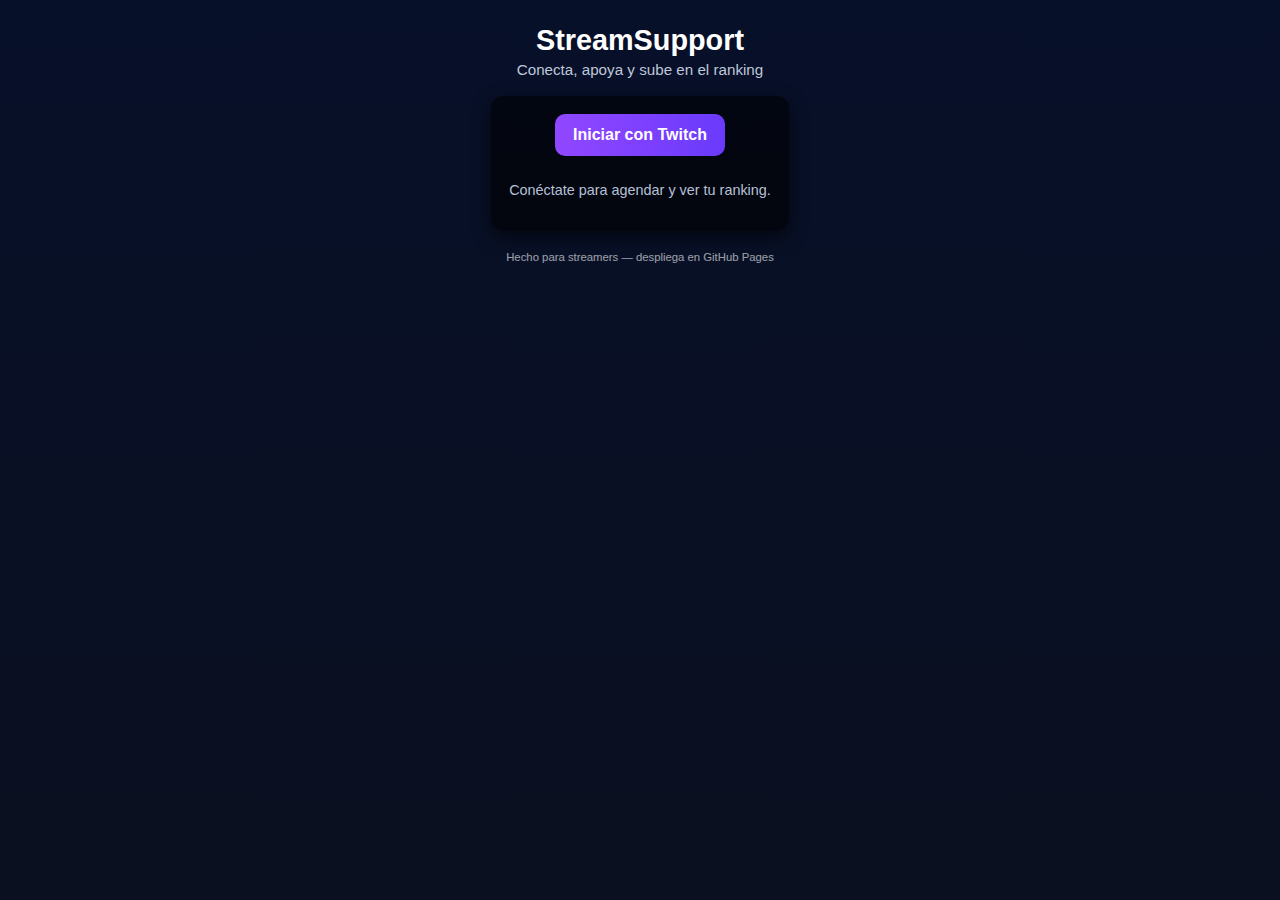
<file: index.html>
<!DOCTYPE html>
<html lang="es">
<head>
    <meta charset="UTF-8" />
    <meta name="viewport" content="width=device-width,initial-scale=1" />
    <title>StreamSupport</title>
    <link rel="stylesheet" href="styles.css" />
</head>
<body>
    <header class="app-header">
        <h1>StreamSupport</h1>
        <p class="subtitle">Conecta, apoya y sube en el ranking</p>
    </header>

    <main>
        <section id="auth-container" class="card center">
            <button id="twitch-login" class="btn">Iniciar con Twitch</button>
            <p class="muted">Conéctate para agendar y ver tu ranking.</p>
        </section>

        <section id="dashboard" class="hidden">
            <nav class="nav">
                <button id="live-streams" class="nav-btn active">Streams en Vivo</button>
                <button id="points-ranking" class="nav-btn">Puntos y Ranking</button>
                <button id="schedule-support" class="nav-btn">Agendar Apoyo</button>
                <button id="logout" class="nav-btn danger">Cerrar sesión</button>
            </nav>

            <div id="content-area" class="card">
                <!-- Aquí el contenido dinámico -->
            </div>
        </section>
    </main>

    <footer class="footer">
        <small>Hecho para streamers — despliega en GitHub Pages</small>
    </footer>

    <script src="streamers united.js"></script>
</body>
</html>
</file>
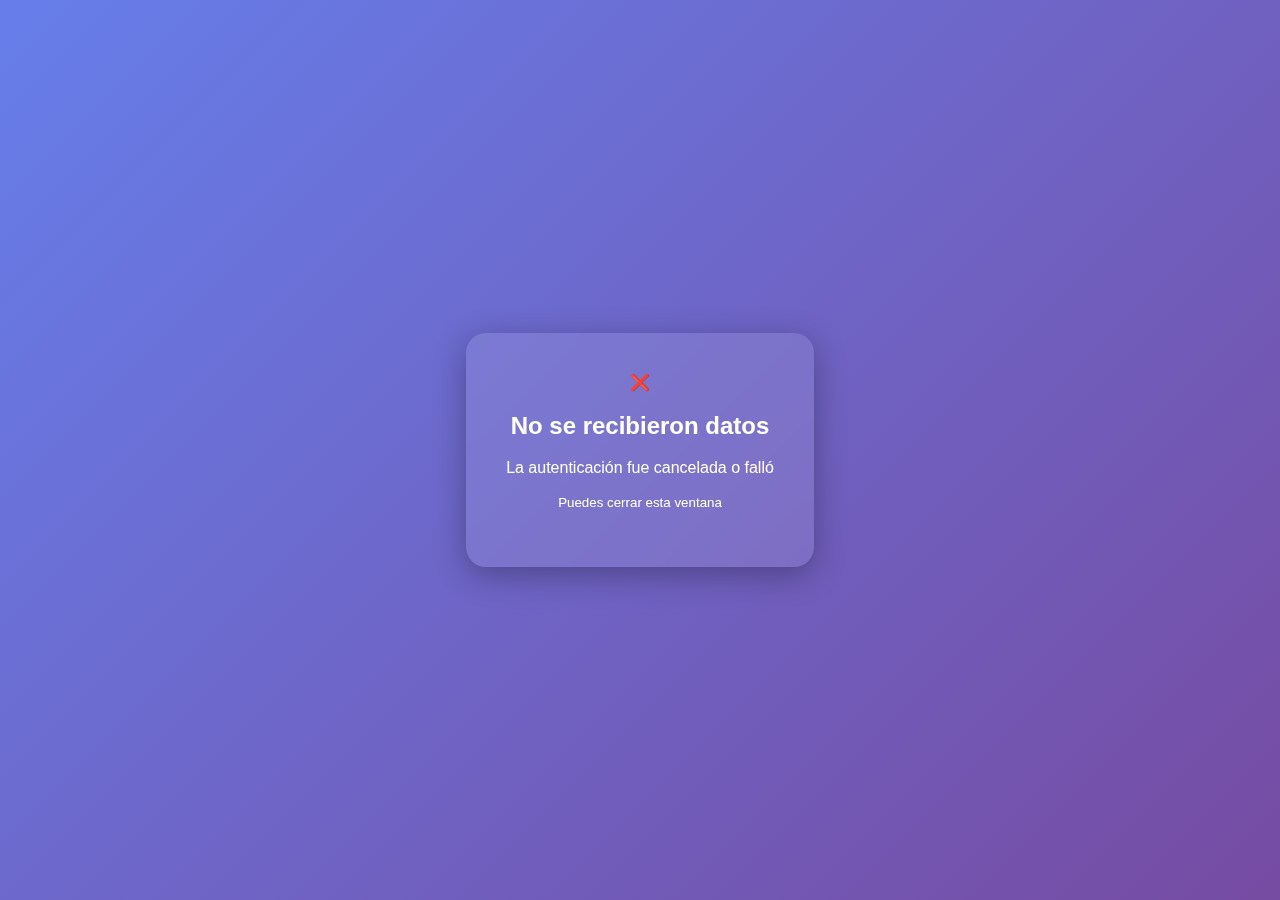
<file: callback.html>
<!DOCTYPE html>
<html lang="es">
<head>
    <meta charset="UTF-8">
    <meta name="viewport" content="width=device-width, initial-scale=1.0">
    <title>Autenticación - StreamSupport</title>
    <style>
        body {
            font-family: 'Segoe UI', Tahoma, Geneva, Verdana, sans-serif;
            background: linear-gradient(135deg, #667eea 0%, #764ba2 100%);
            display: flex;
            justify-content: center;
            align-items: center;
            height: 100vh;
            margin: 0;
            color: white;
        }
        .container {
            text-align: center;
            padding: 40px;
            background: rgba(255, 255, 255, 0.1);
            backdrop-filter: blur(10px);
            border-radius: 20px;
            box-shadow: 0 8px 32px rgba(0, 0, 0, 0.3);
        }
        .spinner {
            width: 50px;
            height: 50px;
            border: 4px solid rgba(255, 255, 255, 0.3);
            border-top-color: white;
            border-radius: 50%;
            animation: spin 1s linear infinite;
            margin: 20px auto;
        }
        @keyframes spin {
            to { transform: rotate(360deg); }
        }
        .success {
            font-size: 48px;
            animation: scaleIn 0.5s ease;
        }
        .error {
            color: #ff6b6b;
        }
        @keyframes scaleIn {
            from { transform: scale(0); }
            to { transform: scale(1); }
        }
    </style>
</head>
<body>
    <div class="container">
        <div id="status">
            <div class="spinner"></div>
            <h2>Procesando autenticación...</h2>
            <p>Por favor espera un momento</p>
        </div>
    </div>

    <script>
        // Función para parsear el hash de la URL
        function parseHash() {
            const hash = window.location.hash.substring(1);
            const params = {};
            
            hash.split('&').forEach(param => {
                const [key, value] = param.split('=');
                params[key] = decodeURIComponent(value);
            });
            
            return params;
        }

        // Procesar la respuesta de Twitch
        function processAuth() {
            const params = parseHash();
            const statusDiv = document.getElementById('status');

            if (params.access_token) {
                // Autenticación exitosa
                statusDiv.innerHTML = `
                    <div class="success">✅</div>
                    <h2>¡Autenticación Exitosa!</h2>
                    <p>Redirigiendo...</p>
                `;

                // Enviar mensaje al opener (ventana principal)
                if (window.opener) {
                    window.opener.postMessage({
                        type: 'TWITCH_AUTH_SUCCESS',
                        access_token: params.access_token,
                        state: params.state
                    }, window.location.origin);

                    // Cerrar ventana después de 1 segundo
                    setTimeout(() => {
                        window.close();
                    }, 1000);
                } else {
                    statusDiv.innerHTML = `
                        <div class="error">❌</div>
                        <h2>Error</h2>
                        <p>No se pudo comunicar con la ventana principal</p>
                        <p><small>Puedes cerrar esta ventana</small></p>
                    `;
                }

            } else if (params.error) {
                // Error en la autenticación
                statusDiv.innerHTML = `
                    <div class="error">❌</div>
                    <h2>Error de Autenticación</h2>
                    <p>${params.error_description || params.error}</p>
                    <p><small>Puedes cerrar esta ventana</small></p>
                `;

                if (window.opener) {
                    window.opener.postMessage({
                        type: 'TWITCH_AUTH_ERROR',
                        error: params.error_description || params.error
                    }, window.location.origin);

                    setTimeout(() => {
                        window.close();
                    }, 3000);
                }

            } else {
                // No hay datos válidos
                statusDiv.innerHTML = `
                    <div class="error">❌</div>
                    <h2>No se recibieron datos</h2>
                    <p>La autenticación fue cancelada o falló</p>
                    <p><small>Puedes cerrar esta ventana</small></p>
                `;
            }
        }

        // Ejecutar cuando la página cargue
        window.addEventListener('load', processAuth);
    </script>
</body>
</html>
</file>
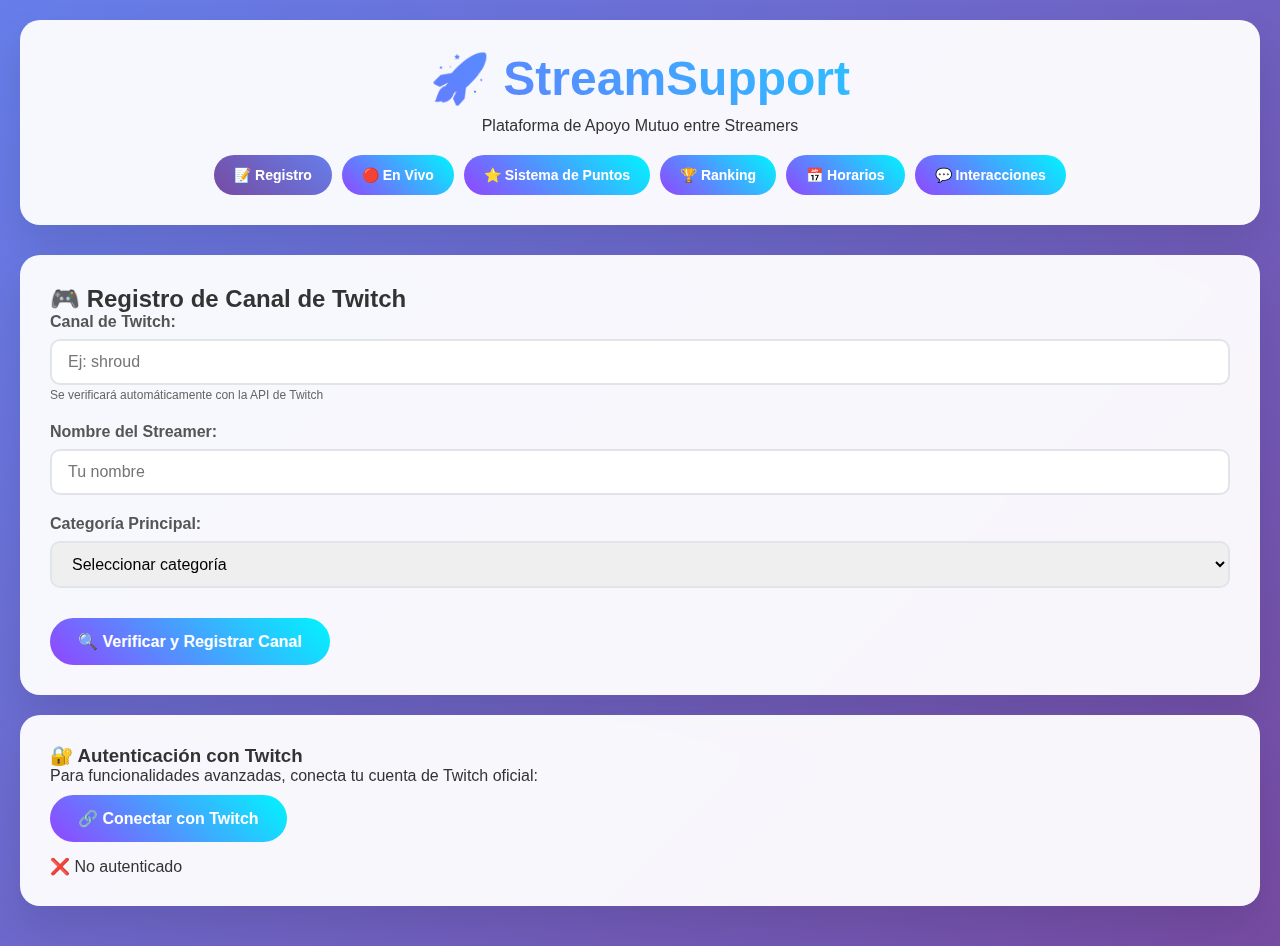
<file: streamer_support_platform (1).html>
<!DOCTYPE html>
<html lang="es">
<head>
    <meta charset="UTF-8">
    <meta name="viewport" content="width=device-width, initial-scale=1.0">
    <title>StreamSupport - Plataforma de Apoyo Mutuo</title>
    <style>
        * {
            margin: 0;
            padding: 0;
            box-sizing: border-box;
        }
        
        body {
            font-family: 'Inter', -apple-system, BlinkMacSystemFont, sans-serif;
            background: linear-gradient(135deg, #667eea 0%, #764ba2 100%);
            min-height: 100vh;
            color: #333;
        }
        
        .container {
            max-width: 1400px;
            margin: 0 auto;
            padding: 20px;
        }
        
        header {
            background: rgba(255, 255, 255, 0.95);
            backdrop-filter: blur(10px);
            border-radius: 20px;
            padding: 30px;
            margin-bottom: 30px;
            box-shadow: 0 20px 40px rgba(0,0,0,0.1);
        }
        
        .logo {
            text-align: center;
            margin-bottom: 20px;
        }
        
        .logo h1 {
            font-size: 3em;
            background: linear-gradient(45deg, #9146ff, #00f5ff);
            -webkit-background-clip: text;
            background-clip: text;
            -webkit-text-fill-color: transparent;
            margin-bottom: 10px;
        }
        
        .tabs {
            display: flex;
            justify-content: center;
            gap: 10px;
            margin-top: 20px;
            flex-wrap: wrap;
        }
        
        .tab-btn {
            padding: 12px 20px;
            border: none;
            border-radius: 25px;
            background: linear-gradient(45deg, #9146ff, #00f5ff);
            color: white;
            cursor: pointer;
            transition: all 0.3s ease;
            font-weight: 600;
            font-size: 14px;
        }
        
        .tab-btn:hover {
            transform: translateY(-2px);
            box-shadow: 0 10px 20px rgba(145, 70, 255, 0.3);
        }
        
        .tab-btn.active {
            background: linear-gradient(45deg, #764ba2, #667eea);
        }
        
        .tab-content {
            display: none;
        }
        
        .tab-content.active {
            display: block;
        }
        
        .card {
            background: rgba(255, 255, 255, 0.95);
            border-radius: 20px;
            padding: 30px;
            margin-bottom: 20px;
            box-shadow: 0 20px 40px rgba(0,0,0,0.1);
            backdrop-filter: blur(10px);
        }
        
        .form-group {
            margin-bottom: 20px;
        }
        
        label {
            display: block;
            margin-bottom: 8px;
            font-weight: 600;
            color: #555;
        }
        
        input, select, textarea {
            width: 100%;
            padding: 12px 16px;
            border: 2px solid #e1e5e9;
            border-radius: 10px;
            font-size: 16px;
            transition: all 0.3s ease;
        }
        
        input:focus, select:focus, textarea:focus {
            outline: none;
            border-color: #9146ff;
            box-shadow: 0 0 0 3px rgba(145, 70, 255, 0.1);
        }
        
        .btn {
            background: linear-gradient(45deg, #9146ff, #00f5ff);
            color: white;
            border: none;
            padding: 14px 28px;
            border-radius: 25px;
            font-size: 16px;
            font-weight: 600;
            cursor: pointer;
            transition: all 0.3s ease;
            margin-top: 10px;
        }
        
        .btn:hover {
            transform: translateY(-2px);
            box-shadow: 0 10px 20px rgba(145, 70, 255, 0.3);
        }
        
        .streamer-grid {
            display: grid;
            grid-template-columns: repeat(auto-fit, minmax(300px, 1fr));
            gap: 20px;
            margin-top: 20px;
        }
        
        .streamer-card {
            background: linear-gradient(135deg, rgba(255,255,255,0.9), rgba(255,255,255,0.7));
            border-radius: 15px;
            padding: 20px;
            text-align: center;
            transition: all 0.3s ease;
        }
        
        .streamer-card:hover {
            transform: translateY(-5px);
            box-shadow: 0 15px 30px rgba(0,0,0,0.15);
        }
        
        .streamer-avatar {
            width: 80px;
            height: 80px;
            border-radius: 50%;
            background: linear-gradient(45deg, #9146ff, #00f5ff);
            margin: 0 auto 15px;
            display: flex;
            align-items: center;
            justify-content: center;
            color: white;
            font-size: 24px;
            font-weight: bold;
        }
        
        .points {
            font-size: 18px;
            font-weight: 600;
            color: #9146ff;
            margin: 10px 0;
        }
        
        .support-percentage {
            font-size: 14px;
            color: #666;
        }
        
        .live-indicator {
            position: absolute;
            top: 10px;
            left: 10px;
            background: #ff4444;
            color: white;
            padding: 4px 8px;
            border-radius: 15px;
            font-size: 11px;
            font-weight: bold;
            animation: pulse 2s infinite;
        }
        
        .stream-preview {
            position: relative;
            width: 100%;
            height: 150px;
            background: linear-gradient(45deg, #333, #555);
            border-radius: 10px;
            margin-bottom: 15px;
            overflow: hidden;
            cursor: pointer;
            transition: transform 0.3s ease;
        }
        
        .stream-preview:hover {
            transform: scale(1.02);
        }
        
        .stream-info {
            position: absolute;
            bottom: 0;
            left: 0;
            right: 0;
            background: linear-gradient(transparent, rgba(0,0,0,0.8));
            color: white;
            padding: 20px 15px 15px;
        }
        
        .stream-title {
            font-size: 14px;
            font-weight: 600;
            margin-bottom: 5px;
            white-space: nowrap;
            overflow: hidden;
            text-overflow: ellipsis;
        }
        
        .stream-category {
            font-size: 12px;
            opacity: 0.8;
        }
        
        .viewer-count {
            position: absolute;
            top: 10px;
            right: 10px;
            background: rgba(0,0,0,0.7);
            color: white;
            padding: 4px 8px;
            border-radius: 15px;
            font-size: 11px;
        }
        
        .support-timer {
            background: rgba(145, 70, 255, 0.1);
            border: 2px solid #9146ff;
            border-radius: 10px;
            padding: 15px;
            margin: 10px 0;
            text-align: center;
        }
        
        .timer-display {
            font-size: 24px;
            font-weight: bold;
            color: #9146ff;
            margin-bottom: 5px;
        }
        
        .points-earned {
            font-size: 16px;
            color: #28a745;
            font-weight: 600;
        }
        
        .twitch-embed {
            width: 100%;
            height: 400px;
            border-radius: 10px;
            overflow: hidden;
            margin: 15px 0;
        }
        
        @keyframes pulse {
            0% { opacity: 1; }
            50% { opacity: 0.5; }
            100% { opacity: 1; }
        }
        
        .schedule-grid {
            display: grid;
            grid-template-columns: 100px repeat(7, 1fr);
            gap: 2px;
            margin-top: 20px;
            background: #f0f0f0;
            border-radius: 10px;
            overflow: hidden;
        }
        
        .schedule-header, .schedule-cell {
            padding: 10px;
            text-align: center;
            font-size: 12px;
            background: white;
        }
        
        .schedule-header {
            background: #9146ff;
            color: white;
            font-weight: 600;
        }
        
        .schedule-slot {
            background: #f8f9fa;
            cursor: pointer;
            transition: all 0.3s ease;
            min-height: 40px;
            display: flex;
            align-items: center;
            justify-content: center;
        }
        
        .schedule-slot:hover {
            background: #e9ecef;
        }
        
        .schedule-slot.available {
            background: #d4edda;
            color: #155724;
        }
        
        .schedule-slot.taken {
            background: #f8d7da;
            color: #721c24;
        }
        
        .schedule-slot.my-slot {
            background: #9146ff;
            color: white;
            font-weight: 600;
        }
        
        .interaction-tracker {
            background: rgba(255, 255, 255, 0.1);
            border-radius: 10px;
            padding: 15px;
            margin-top: 15px;
        }
        
        .interaction-item {
            display: flex;
            justify-content: space-between;
            align-items: center;
            padding: 8px 0;
            border-bottom: 1px solid rgba(255,255,255,0.1);
        }
        
        .interaction-item:last-child {
            border-bottom: none;
        }
        
        .status-indicator {
            width: 12px;
            height: 12px;
            border-radius: 50%;
            display: inline-block;
            margin-left: 10px;
        }
        
        .status-active {
            background: #28a745;
            box-shadow: 0 0 10px #28a745;
        }
        
        .status-inactive {
            background: #dc3545;
        }
        
        .ranking-list {
            list-style: none;
        }
        
        .ranking-item {
            display: flex;
            align-items: center;
            padding: 15px;
            margin-bottom: 10px;
            background: linear-gradient(45deg, rgba(145, 70, 255, 0.1), rgba(0, 245, 255, 0.1));
            border-radius: 10px;
            transition: all 0.3s ease;
        }
        
        .ranking-item:hover {
            transform: scale(1.02);
        }
        
        .rank-position {
            font-size: 24px;
            font-weight: bold;
            color: #9146ff;
            margin-right: 20px;
            min-width: 40px;
        }
        
        .rank-info {
            flex: 1;
        }
        
        .rank-name {
            font-weight: 600;
            margin-bottom: 5px;
        }
        
        .rank-stats {
            font-size: 14px;
            color: #666;
        }
        
        .analytics-card {
            background: linear-gradient(135deg, #667eea, #764ba2);
            color: white;
            border-radius: 15px;
            padding: 25px;
            text-align: center;
            margin-bottom: 20px;
        }
        
        .analytics-number {
            font-size: 3em;
            font-weight: bold;
            margin-bottom: 10px;
        }
        
        .analytics-label {
            font-size: 16px;
            opacity: 0.9;
        }

        /* Notificaciones */
        .notification {
            position: fixed;
            top: 20px;
            right: 20px;
            padding: 15px 20px;
            border-radius: 10px;
            box-shadow: 0 4px 12px rgba(0,0,0,0.15);
            z-index: 1000;
            max-width: 300px;
            animation: slideIn 0.3s ease;
        }

        .notification.success { background: #28a745; color: white; }
        .notification.warning { background: #ffc107; color: #333; }
        .notification.error { background: #dc3545; color: white; }
        .notification.info { background: #17a2b8; color: white; }

        @keyframes slideIn {
            from { transform: translateX(100%); opacity: 0; }
            to { transform: translateX(0); opacity: 1; }
        }

        @keyframes slideOut {
            from { transform: translateX(0); opacity: 1; }
            to { transform: translateX(100%); opacity: 0; }
        }
    </style>
</head>
<body>
    <div class="container">
        <header>
            <div class="logo">
                <h1>🚀 StreamSupport</h1>
                <p>Plataforma de Apoyo Mutuo entre Streamers</p>
            </div>
            
            <div class="tabs">
                <button class="tab-btn active" onclick="showTab('registro')">📝 Registro</button>
                <button class="tab-btn" onclick="showTab('envivo')">🔴 En Vivo</button>
                <button class="tab-btn" onclick="showTab('puntos')">⭐ Sistema de Puntos</button>
                <button class="tab-btn" onclick="showTab('ranking')">🏆 Ranking</button>
                <button class="tab-btn" onclick="showTab('horarios')">📅 Horarios</button>
                <button class="tab-btn" onclick="showTab('interacciones')">💬 Interacciones</button>
            </div>
        </header>

        <!-- Tab En Vivo -->
        <div id="envivo" class="tab-content">
            <div class="card">
                <h2>🔴 Streamers En Vivo - ¡Apoya y Gana Puntos!</h2>
                <p>Descubre qué streamers de la comunidad están transmitiendo ahora y gana puntos apoyándolos.</p>
                
                <div style="display: flex; justify-content: space-between; align-items: center; margin-bottom: 20px; flex-wrap: wrap; gap: 10px;">
                    <button class="btn" onclick="refreshLiveStreams()">🔄 Actualizar En Vivo</button>
                    <div id="liveCount" class="points">🔴 0 streamers en vivo</div>
                </div>
                
                <div id="liveStreamersGrid" class="streamer-grid">
                    <p style="text-align: center; color: #666; grid-column: 1 / -1;">Cargando streamers en vivo...</p>
                </div>
                
                <div class="card" style="margin-top: 20px; background: linear-gradient(135deg, #ff6b6b, #ee5a24);">
                    <h3 style="color: white; margin-bottom: 15px;">⚡ Sesión de Apoyo Activa</h3>
                    <div id="currentSupportSession" style="color: white;">
                        <p>No hay sesión activa. ¡Empieza a apoyar a un streamer!</p>
                    </div>
                    <button class="btn" onclick="stopSupportSession()" id="stopSessionBtn" style="display: none; background: rgba(255,255,255,0.2);">⏹️ Finalizar Sesión</button>
                </div>
            </div>
        </div>

        <!-- Tab Registro -->
        <div id="registro" class="tab-content active">
            <div class="card">
                <h2>🎮 Registro de Canal de Twitch</h2>
                <form id="registroForm">
                    <div class="form-group">
                        <label for="twitchChannel">Canal de Twitch:</label>
                        <input type="text" id="twitchChannel" placeholder="Ej: shroud" required>
                        <small style="color: #666; font-size: 12px;">Se verificará automáticamente con la API de Twitch</small>
                    </div>
                    <div class="form-group">
                        <label for="streamerName">Nombre del Streamer:</label>
                        <input type="text" id="streamerName" placeholder="Tu nombre" required>
                    </div>
                    <div class="form-group">
                        <label for="streamCategory">Categoría Principal:</label>
                        <select id="streamCategory">
                            <option value="">Seleccionar categoría</option>
                            <option value="gaming">Gaming</option>
                            <option value="music">Música</option>
                            <option value="art">Arte</option>
                            <option value="chatting">Charlando</option>
                            <option value="coding">Programación</option>
                            <option value="other">Otro</option>
                        </select>
                    </div>
                    <button type="submit" class="btn">🔍 Verificar y Registrar Canal</button>
                </form>
                
                <div id="channelVerification" style="margin-top: 20px; padding: 15px; border-radius: 10px; display: none;">
                    <!-- Aquí se mostrará la verificación del canal -->
                </div>
            </div>
            
            <div class="card">
                <h3>🔐 Autenticación con Twitch</h3>
                <p>Para funcionalidades avanzadas, conecta tu cuenta de Twitch oficial:</p>
                <button class="btn" onclick="authenticateWithTwitch()">🔗 Conectar con Twitch</button>
                <div id="authStatus" style="margin-top: 15px;">
                    <span id="authIndicator">❌ No autenticado</span>
                </div>
            </div>
        </div>

        <!-- Tab Sistema de Puntos -->
        <div id="puntos" class="tab-content">
            <div class="card">
                <h2>⭐ Sistema de Puntos por Apoyo</h2>
                <p>Gana puntos viendo y apoyando a otros streamers de la comunidad.</p>
                
                <div class="streamer-grid">
                    <div class="streamer-card">
                        <div class="streamer-avatar">JS</div>
                        <h3>JuanStreamer</h3>
                        <div class="points">1,250 puntos</div>
                        <div class="support-percentage">85% apoyo recibido</div>
                        <button class="btn" onclick="watchStream('JuanStreamer')">👁️ Ver Stream</button>
                    </div>
                    <div class="streamer-card">
                        <div class="streamer-avatar">MG</div>
                        <h3>MariaGamer</h3>
                        <div class="points">980 puntos</div>
                        <div class="support-percentage">72% apoyo recibido</div>
                        <button class="btn" onclick="watchStream('MariaGamer')">👁️ Ver Stream</button>
                    </div>
                    <div class="streamer-card">
                        <div class="streamer-avatar">CA</div>
                        <h3>CarlosArt</h3>
                        <div class="points">1,450 puntos</div>
                        <div class="support-percentage">91% apoyo recibido</div>
                        <button class="btn" onclick="watchStream('CarlosArt')">👁️ Ver Stream</button>
                    </div>
                </div>
            </div>
            
            <div class="card">
                <h3>📊 Mis Estadísticas de Apoyo</h3>
                <div class="analytics-card">
                    <div class="analytics-number">750</div>
                    <div class="analytics-label">Puntos Totales Ganados</div>
                </div>
                <div class="interaction-tracker">
                    <h4>Actividad Reciente:</h4>
                    <div class="interaction-item">
                        <span>Viste a JuanStreamer por 2 horas</span>
                        <span>+50 puntos <span class="status-indicator status-active"></span></span>
                    </div>
                    <div class="interaction-item">
                        <span>Comentaste en stream de MariaGamer</span>
                        <span>+25 puntos <span class="status-indicator status-active"></span></span>
                    </div>
                </div>
            </div>
        </div>

        <!-- Tab Ranking -->
        <div id="ranking" class="tab-content">
            <div class="card">
                <h2>🏆 Ranking de Apoyo Mutuo</h2>
                <p>Clasificación basada en el porcentaje de apoyo dado a otros streamers.</p>
                
                <ol class="ranking-list">
                    <li class="ranking-item">
                        <div class="rank-position">1</div>
                        <div class="rank-info">
                            <div class="rank-name">CarlosArt</div>
                            <div class="rank-stats">91% apoyo dado • 1,450 puntos • 5 horas semanales</div>
                        </div>
                    </li>
                    <li class="ranking-item">
                        <div class="rank-position">2</div>
                        <div class="rank-info">
                            <div class="rank-name">JuanStreamer</div>
                            <div class="rank-stats">85% apoyo dado • 1,250 puntos • 4 horas semanales</div>
                        </div>
                    </li>
                    <li class="ranking-item">
                        <div class="rank-position">3</div>
                        <div class="rank-info">
                            <div class="rank-name">MariaGamer</div>
                            <div class="rank-stats">72% apoyo dado • 980 puntos • 3 horas semanales</div>
                        </div>
                    </li>
                    <li class="ranking-item">
                        <div class="rank-position">4</div>
                        <div class="rank-info">
                            <div class="rank-name">TuUsuario</div>
                            <div class="rank-stats">65% apoyo dado • 750 puntos • 2 horas semanales</div>
                        </div>
                    </li>
                </ol>
            </div>
        </div>

        <!-- Tab Horarios -->
        <div id="horarios" class="tab-content">
            <div class="card">
                <h2>📅 Sistema de Agendamiento Semanal</h2>
                <p>Agenda tus horas de streaming según tu porcentaje de apoyo (8:00 AM - 11:00 PM Colombia).</p>
                
                <div class="analytics-card">
                    <div class="analytics-number">2</div>
                    <div class="analytics-label">Horas Disponibles Esta Semana<br>(Basado en tu 65% de apoyo)</div>
                </div>
                
                <div class="schedule-grid" id="scheduleGrid">
                    <div class="schedule-header">Hora</div>
                    <div class="schedule-header">Lun</div>
                    <div class="schedule-header">Mar</div>
                    <div class="schedule-header">Mié</div>
                    <div class="schedule-header">Jue</div>
                    <div class="schedule-header">Vie</div>
                    <div class="schedule-header">Sáb</div>
                    <div class="schedule-header">Dom</div>
                </div>
                
                <button class="btn" onclick="generateSchedule()">🔄 Generar Horario Semanal</button>
            </div>
        </div>

        <!-- Tab Interacciones -->
        <div id="interacciones" class="tab-content">
            <div class="card">
                <h2>💬 Monitor de Interacciones</h2>
                <p>Seguimiento de comentarios y participación para validar apoyo real.</p>
                
                <div class="form-group">
                    <label for="streamToMonitor">Stream a Monitorear:</label>
                    <select id="streamToMonitor">
                        <option value="JuanStreamer">JuanStreamer - En vivo</option>
                        <option value="CarlosArt">CarlosArt - En vivo</option>
                    </select>
                </div>
                
                <div class="interaction-tracker">
                    <h4>🔍 Análisis en Tiempo Real:</h4>
                    <div class="interaction-item">
                        <span>Comentarios detectados: 15</span>
                        <span class="status-indicator status-active"></span>
                    </div>
                    <div class="interaction-item">
                        <span>Tiempo de visualización: 45 min</span>
                        <span
</file>
<file: styles.css>
:root{
    --bg: #0b1020;
    --card: rgba(0,0,0,0.6);
    --accent: #9147ff;
    --text: #fff;
}

*{box-sizing:border-box}
body{
    margin:0;
    min-height:100vh;
    background: linear-gradient(180deg,#071029 0%, #0b1020 100%);
    color:var(--text);
    font-family: Inter, Roboto, Arial, sans-serif;
    display:flex;
    flex-direction:column;
    align-items:center;
    gap:18px;
    padding:24px;
}

/* header */
.app-header{
    text-align:center;
}
.app-header h1{margin:0;font-size:1.8rem}
.subtitle{margin:4px 0 0;color:#bfc7d8;font-size:.95rem}

/* cards */
.card{
    background: var(--card);
    padding:18px;
    border-radius:12px;
    width:100%;
    max-width:920px;
    box-shadow: 0 6px 18px rgba(0,0,0,0.6);
}

.center{display:flex;flex-direction:column;align-items:center;gap:12px}

/* nav */
.nav{display:flex;gap:8px;flex-wrap:wrap;margin-bottom:12px}
.nav-btn{
    padding:8px 12px;border-radius:10px;border:none;background:transparent;color:var(--text);
    cursor:pointer;font-weight:600;
}
.nav-btn.active{background:linear-gradient(90deg,var(--accent),#5b2ee6);box-shadow:0 6px 14px rgba(145,71,255,0.18)}

.btn{
    padding:12px 18px;border-radius:10px;border:none;background:linear-gradient(90deg,var(--accent),#6a3afc);
    color:white;font-weight:700;cursor:pointer;font-size:1rem;
}
.danger{background:transparent;border:1px solid rgba(255,255,255,0.06);color:#ff7a7a}

/* lists */
.list{display:flex;flex-direction:column;gap:10px}
.item{display:flex;justify-content:space-between;align-items:center;padding:10px;border-radius:8px;background:rgba(255,255,255,0.02)}

/* small */
.muted{color:#b7c0d6;font-size:.9rem}
.footer{opacity:.6;font-size:.85rem}

/* responsive */
@media (max-width:600px){
    .nav{justify-content:center}
    .card{padding:14px}
}
.hidden{display:none}
</file>
